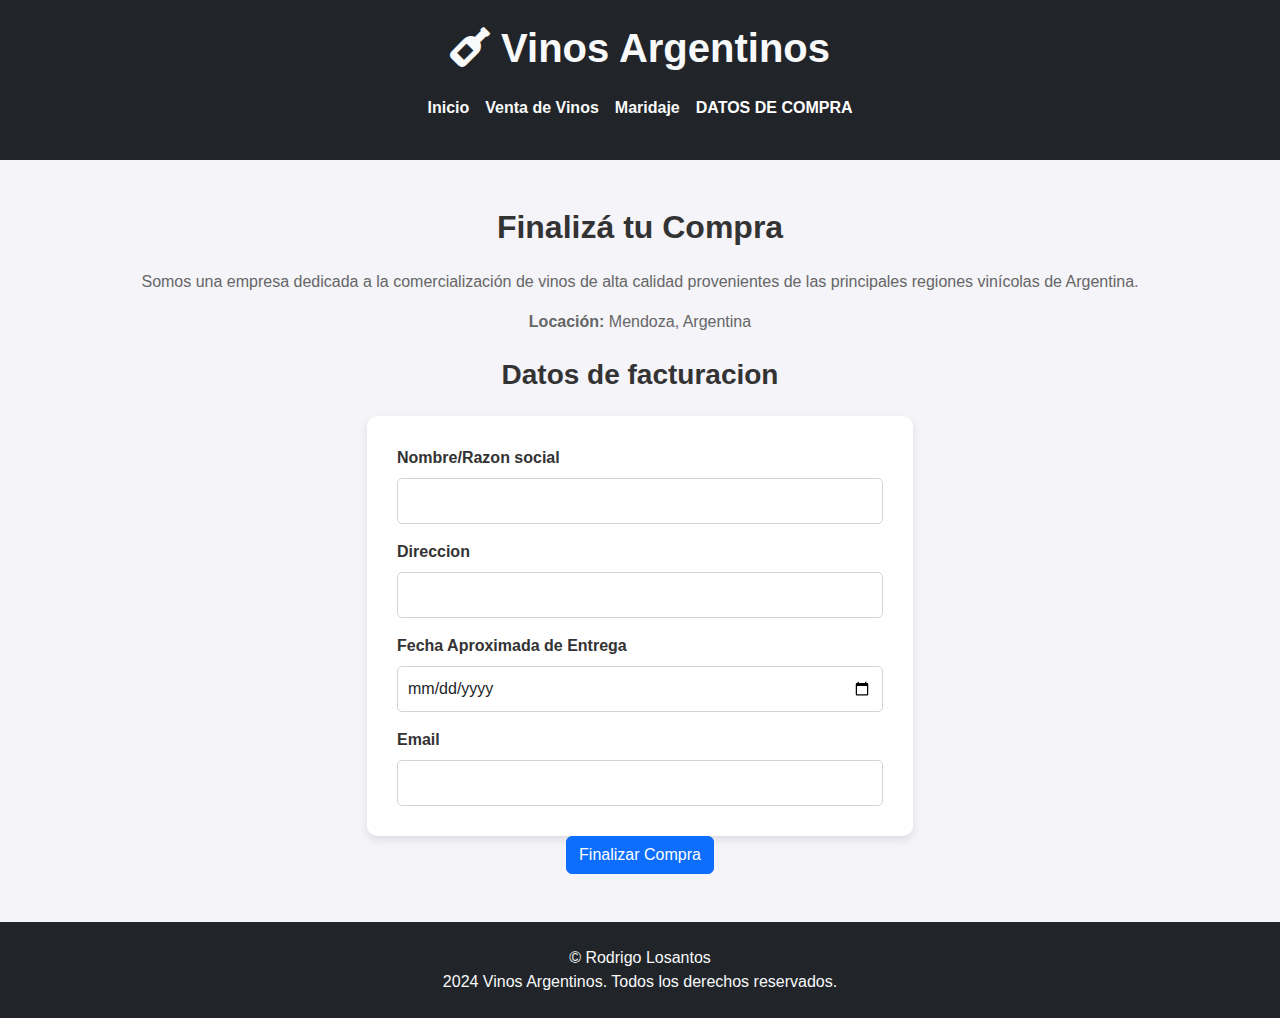
<file: html/empresa.html>
<!DOCTYPE html>
<html lang="es">
<head>
    <meta charset="UTF-8">
    <meta name="viewport" content="width=device-width, initial-scale=1.0">
    <title>Nuestra Empresa</title>
    <link href="https://cdn.jsdelivr.net/npm/bootstrap@5.3.0-alpha1/dist/css/bootstrap.min.css" rel="stylesheet">
    <link href="https://cdnjs.cloudflare.com/ajax/libs/font-awesome/6.0.0-beta3/css/all.min.css" rel="stylesheet">
    <link rel="stylesheet" href="../css/empresa.css">
   
</head>
<body>
    <header class="bg-dark text-white text-center py-4">
        <h1><i class="fas fa-wine-bottle"></i> Vinos Argentinos</h1>
        <nav class="navbar navbar-expand-lg navbar-dark bg-dark">
            <div class="container-fluid">
                <button class="navbar-toggler" type="button" data-bs-toggle="collapse" data-bs-target="#navbarNav" aria-controls="navbarNav" aria-expanded="false" aria-label="Toggle navigation">
                    <span class="navbar-toggler-icon"></span>
                </button>
                <div class="collapse navbar-collapse justify-content-center" id="navbarNav">
                    <ul class="navbar-nav">
                        <li class="nav-item">
                            <a class="nav-link" href="../index.html">Inicio</a>
                        </li>
                        <li class="nav-item">
                            <a class="nav-link" href="venta.html">Venta de Vinos</a>
                        </li>
                        <li class="nav-item">
                            <a class="nav-link" href="maridaje.html">Maridaje</a>
                        </li>
                        <li class="nav-item">
                            <a class="nav-link active" href="empresa.html">DATOS DE COMPRA</a>
                        </li>
                    </ul>
                </div>
            </div>
        </nav>
    </header>
    <main class="container my-5">
        <section class="empresa">
            <h2 class="text-center my-4">Finalizá tu Compra</h2>
            <p class="text-center">Somos una empresa dedicada a la comercialización de vinos de alta calidad provenientes de las principales regiones vinícolas de Argentina.</p>
            <p class="text-center"><strong>Locación:</strong> Mendoza, Argentina</p>
            <h3 class="text-center my-4">Datos de facturacion</h3>
            <div class="row justify-content-center">
                <div class="col-md-6">
                    <form action="#" method="post">
                        <div class="mb-3">
                            <label for="nombre" class="form-label">Nombre/Razon social</label>
                            <input type="text" class="form-control" id="nombre" name="nombre" required>
                        </div>
                        <div class="mb-3">
                            <label for="direccion" class="form-label">Direccion</label>
                            <input type="text" class="form-control" id="direccion" name="direccion" required>
                        </div>
                        
                        <div class="mb-3">
                            <label for="fecha" class="form-label">Fecha Aproximada de Entrega</label>
                            <input type="date" class="form-control" id="fecha" name="fecha" required>
                        </div>
                        <div class="mb-3"></div>
                            <label for="email" class="form-label">Email</label>
                            <input type="email" class="form-control" id="email" name="email" required>
                        </div>
                        <div class="text-center">
                            <button type="submit" class="btn btn-primary">Finalizar Compra</button>
                        </div>
                       
                    </form>
                </div>
            </div>
        </section>
    </main>
  
    <script src="https://cdn.jsdelivr.net/npm/bootstrap@5.3.0-alpha1/dist/js/bootstrap.bundle.min.js"></script>
    <script src="../js/empresa.js"></script>
</body>
<footer class="bg-dark text-white text-center py-4">
    <p>&copy; Rodrigo Losantos</p>
        <p>2024 Vinos Argentinos. Todos los derechos reservados.</p>
</footer>
</html>
</file>
<file: css/empresa.css>
body {
    background-color: #f4f4f9;
    font-family: 'Arial', sans-serif;
}


header {
    background-color: #333;
}

header h1 {
    font-size: 2.5rem;
    font-weight: bold;
    color: #f8f9fa;
}

header nav .nav-link {
    color: #f8f9fa;
    font-weight: bold;
}

header nav .nav-link:hover {
    color: #ffc107;
}


form {
    background-color: #ffffff;
    padding: 30px;
    border-radius: 10px;
    box-shadow: 0px 4px 8px rgba(0, 0, 0, 0.1);
    transition: box-shadow 0.3s ease;
}

form:hover {
    box-shadow: 0px 6px 12px rgba(0, 0, 0, 0.15);
}

form .form-label {
    font-weight: bold;
    color: #333;
}

form .form-control {
    border: 1px solid #ced4da;
    border-radius: 5px;
    padding: 10px;
    font-size: 1rem;
}

form .form-control:focus {
    border-color: #007bff;
    box-shadow: 0px 0px 5px rgba(0, 123, 255, 0.5);
}


form .btn-primary {
    background-color: #007bff;
    border: none;
    padding: 10px 20px;
    font-size: 1.2rem;
    border-radius: 5px;
    transition: background-color 0.3s ease;
}

form .btn-primary:hover {
    background-color: #0056b3;
    box-shadow: 0px 4px 8px rgba(0, 0, 0, 0.1);
}


.empresa h2, .empresa h3 {
    font-weight: bold;
    color: #333;
}

.empresa p {
    color: #666;
}


footer {
    background-color: #333;
}

footer p {
    color: #f8f9fa;
    margin: 0;
}
</file>
